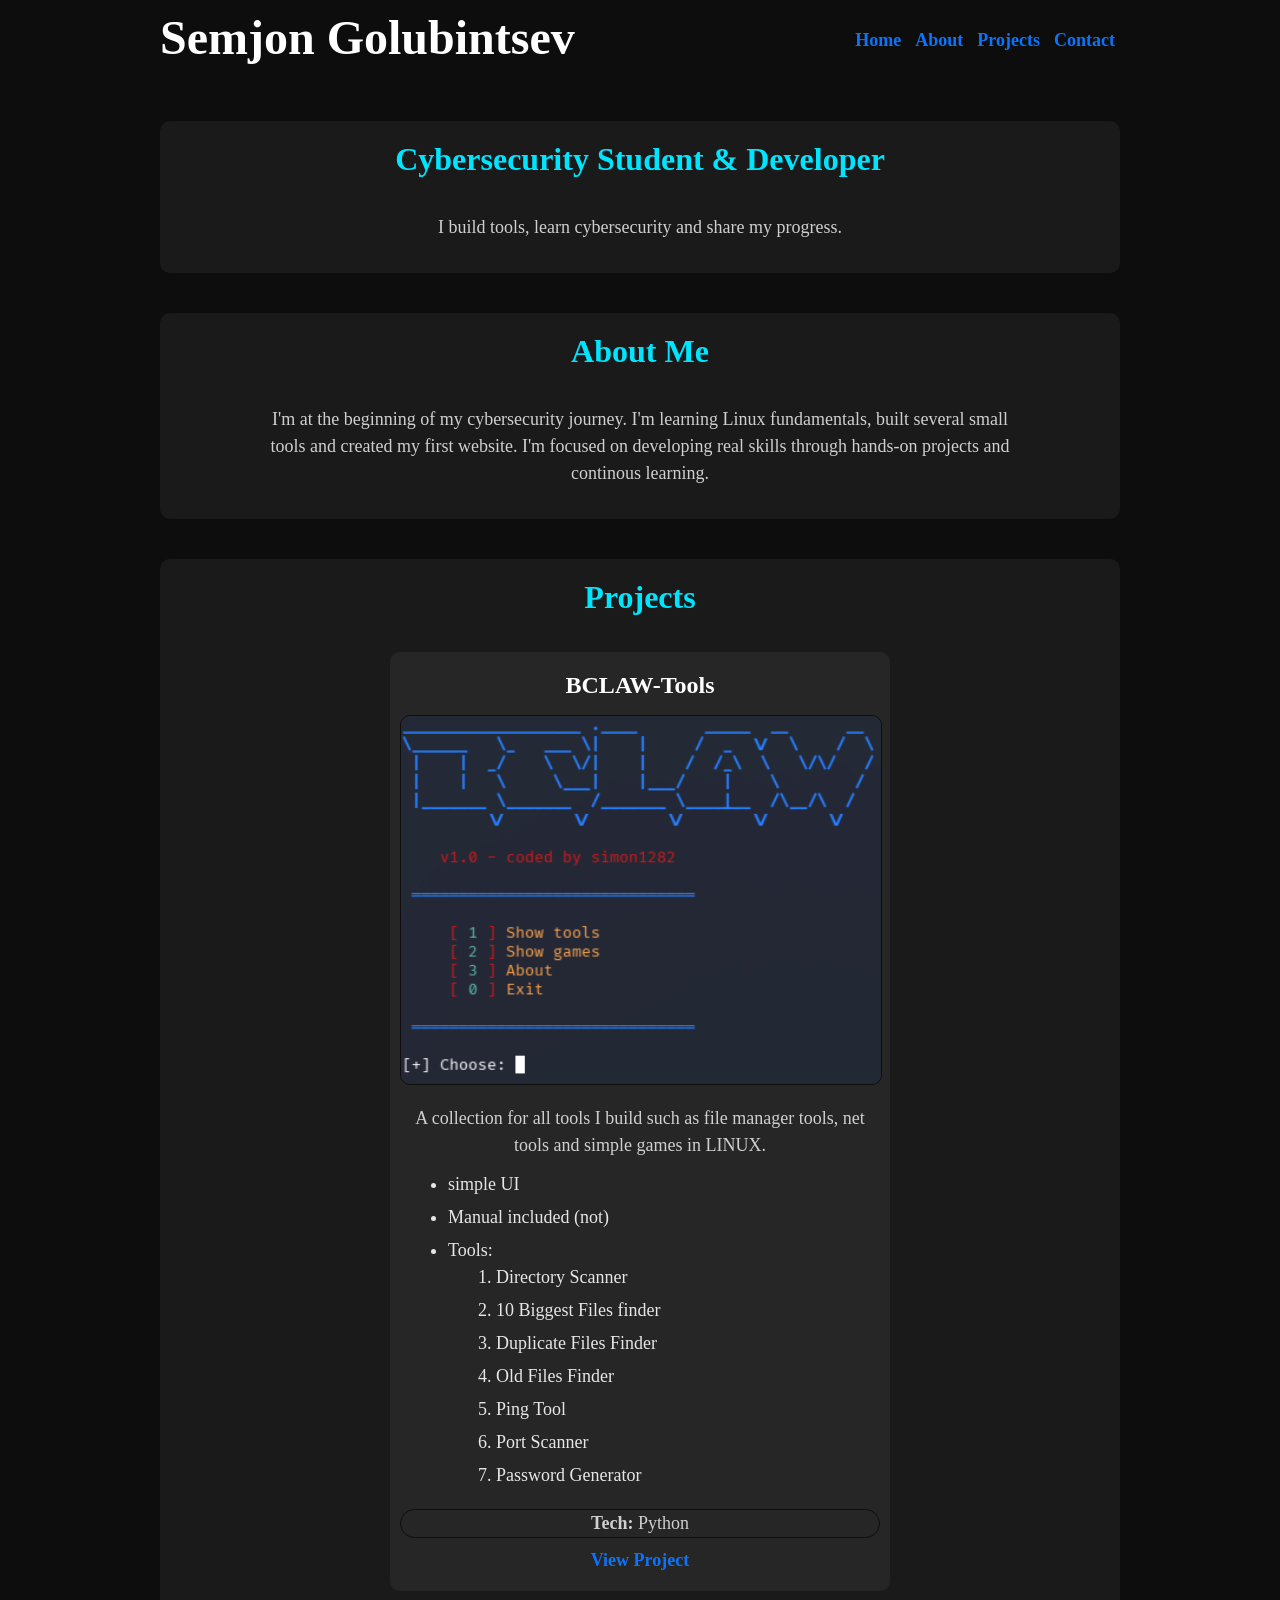
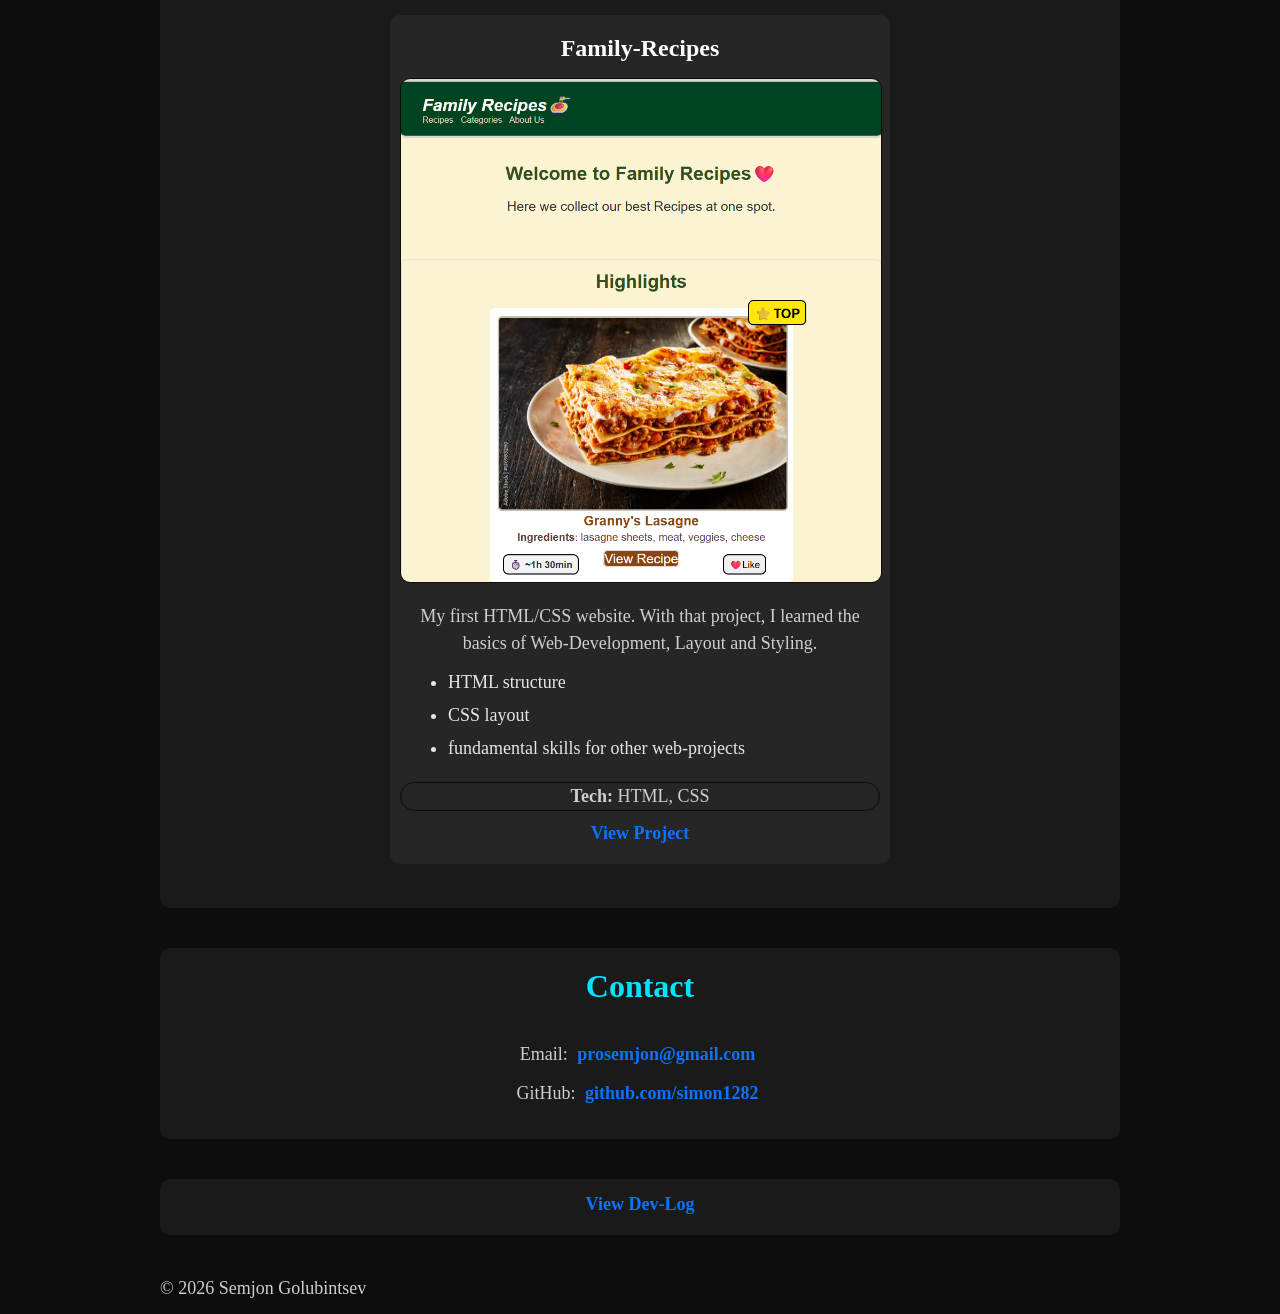
<file: index.html>
<!DOCTYPE html>
<html lang="de">
<head>
  <meta charset="UTF-8" />
  <title>Cybersecurity Student & Developer – Portfolio</title>
  <meta name="viewport" content="width=device-width, initial-scale=1.0" />
  <meta name="description" content="Portfolio eines Cybersecurity Students & Developers – Tools, Projekte und Lernreise." />
  <link rel="stylesheet" href="css/style.css" />
</head>
<body>
<div class="container">

  <!-- Navigation-->
  <header class="clearfix">
    <h1>Semjon Golubintsev</h1>
    <nav>
        <a href="#hero">Home</a>
        <a href="#about">About</a>
        <a href="#projects">Projects</a>
        <a href="#contact">Contact</a>
    </nav>
  </header>

  <!-- HERO SECTION -->
  <section id="hero">
    <div class="hero-content">
      <h2>Cybersecurity Student &amp; Developer</h2>
      <p>I build tools, learn cybersecurity and share my progress.</p>
      <div class="hero-buttons">
      </div>
    </div>
  </section>

  <!-- ABOUT ME SECTION -->
  <section id="about">
    <h2>About Me</h2>
    <p>
      I'm at the beginning of my cybersecurity journey.
      I'm learning Linux fundamentals, built several small tools and created my first website.
      I'm focused on developing real skills through hands-on projects and continous learning.
    </p>
  </section>

  <!-- PROJECTS SECTION -->
  <section id="projects">
    <h2>Projects</h2>

    <article class="project-card">
      <h3>BCLAW-Tools</h3>
      <img src="img/bclaw.png" alt="pic of bclaw-tools">
      <p>
        A collection for all tools I build such as file manager tools, net tools and simple games in LINUX. 
      </p>
      <ul>
        <li>simple UI</li>
        <li>Manual included (not)</li>
        <li>Tools: 
          <ul class="tools">
            <li>Directory Scanner</li>
            <li>10 Biggest Files finder</li>
            <li>Duplicate Files Finder</li>
            <li>Old Files Finder</li>
            <li>Ping Tool</li>
            <li>Port Scanner</li>
            <li>Password Generator</li>
          </ul>
        </li>
      </ul>
      <p class="tech"><strong>Tech:</strong> Python</p>
      <a href="https://github.com/DEIN_USERNAME/password-generator" target="_blank" rel="noopener noreferrer">
        View Project
      </a>
    </article>

    <article class="project-card">
      <h3>Family-Recipes</h3>
      <img src="img/family-recipes.png" alt="pic of family-recipes website" width="100%" height="auto">
      <p>
        My first HTML/CSS website. With that project, I learned the basics of Web-Development, Layout and Styling.
      </p>
      <ul>
        <li>HTML structure</li>
        <li>CSS layout</li>
        <li>fundamental skills for other web-projects </li>
      </ul>
      <p class="tech"><strong>Tech:</strong> HTML, CSS</p>
      <a href="https://simon1282.github.io/family-recipes" target="_blank" rel="noopener noreferrer">
        View Project
      </a>
    </article>


  </section>

  <!-- CONTACT SECTION -->
  <section id="contact">
    <h2>Contact</h2>
    <p>Email: <a href="mailto:prosemjon@gmail.com">prosemjon@gmail.com</a></p>
    <p>GitHub: <a href="https://github.com/simon1282" target="_blank" rel="noopener noreferrer">github.com/simon1282</a></p>
   
  </section>
  <section class="dev-log">
    <a href="/portfolio/html/devlog.html">View Dev-Log</a>
  </section>
  <!-- FOOTER -->
  <footer>
    <p>© 2026 Semjon Golubintsev</p>
  </footer>

</div>
</body>
</html>
</file>
<file: css/style.css>
* {
    margin: 0;
    padding: 0;
}

.container {
    width: 75%;
    max-width: 1200px;
    margin: 0 auto;
}

body {
    background-color:#0d0d0d;
    min-width: 1100px;
}

section, .project-card, .project-card img {
    border-radius: 10px;
}

p, li, a {
    font-size: 18px;
}

h1, h3 {
    color: #fff;
}

.tech, .project-card img {
    border: 1px solid #0d0d0d;
}

h1 {
    font-size: 48px;
    margin-bottom: 24px;
}

h2 {
    color: #00e5ff;
    font-size: 32px;
    margin-bottom: 16px;
    padding: 20px;
}

h3 {
    font-size: 24px;
    margin-bottom: 16px;
}

p {
    color: #cfcfcf;
    font-size: 18px;
    line-height: 1.5;
    margin-bottom: 12px;
}

li {
    color: #e6e6e6;
    font-size: 18px;
    line-height: 1.5;
    margin-bottom: 6px;

}

ul {
    margin-left: 48px;
    text-align: left;
    margin-bottom: 20px;
}

ul ul {
    list-style-type: decimal;
}

a {
    color: #0a74ff;
    text-decoration: none;
    font-weight: bold;
}

a:link {
    border-radius: 50px;
    padding: 5px;
}

a:hover {
    color: #00e5ff;
    text-decoration:underline solid #00e5ff;

}

nav {
    margin: 30px 0;
}

section {
    background-color: #1a1a1a;
    margin: 32px 0 40px 0;
    padding-bottom: 20px;
    text-align: center;
}

.project-card {
    background-color: #262626;
    width: 50%;
    margin:0 auto 24px auto;
    padding: 20px 10px;
}

.project-card img {
    margin-bottom: 16px;
    width: 100%;
    height: auto;
}

.tech {
    border-radius: 50px;
}

#about p {
    padding: 0 100px;
}

.dev-log {
    padding-top: 15px;
}

/*FLOATS*/

h1 {
    float: left;
    padding-top: 10px;
}

nav {
    float: right;
}

.clearfix::after {
    display: block;
    content: "";
    clear: both;
}
</file>
